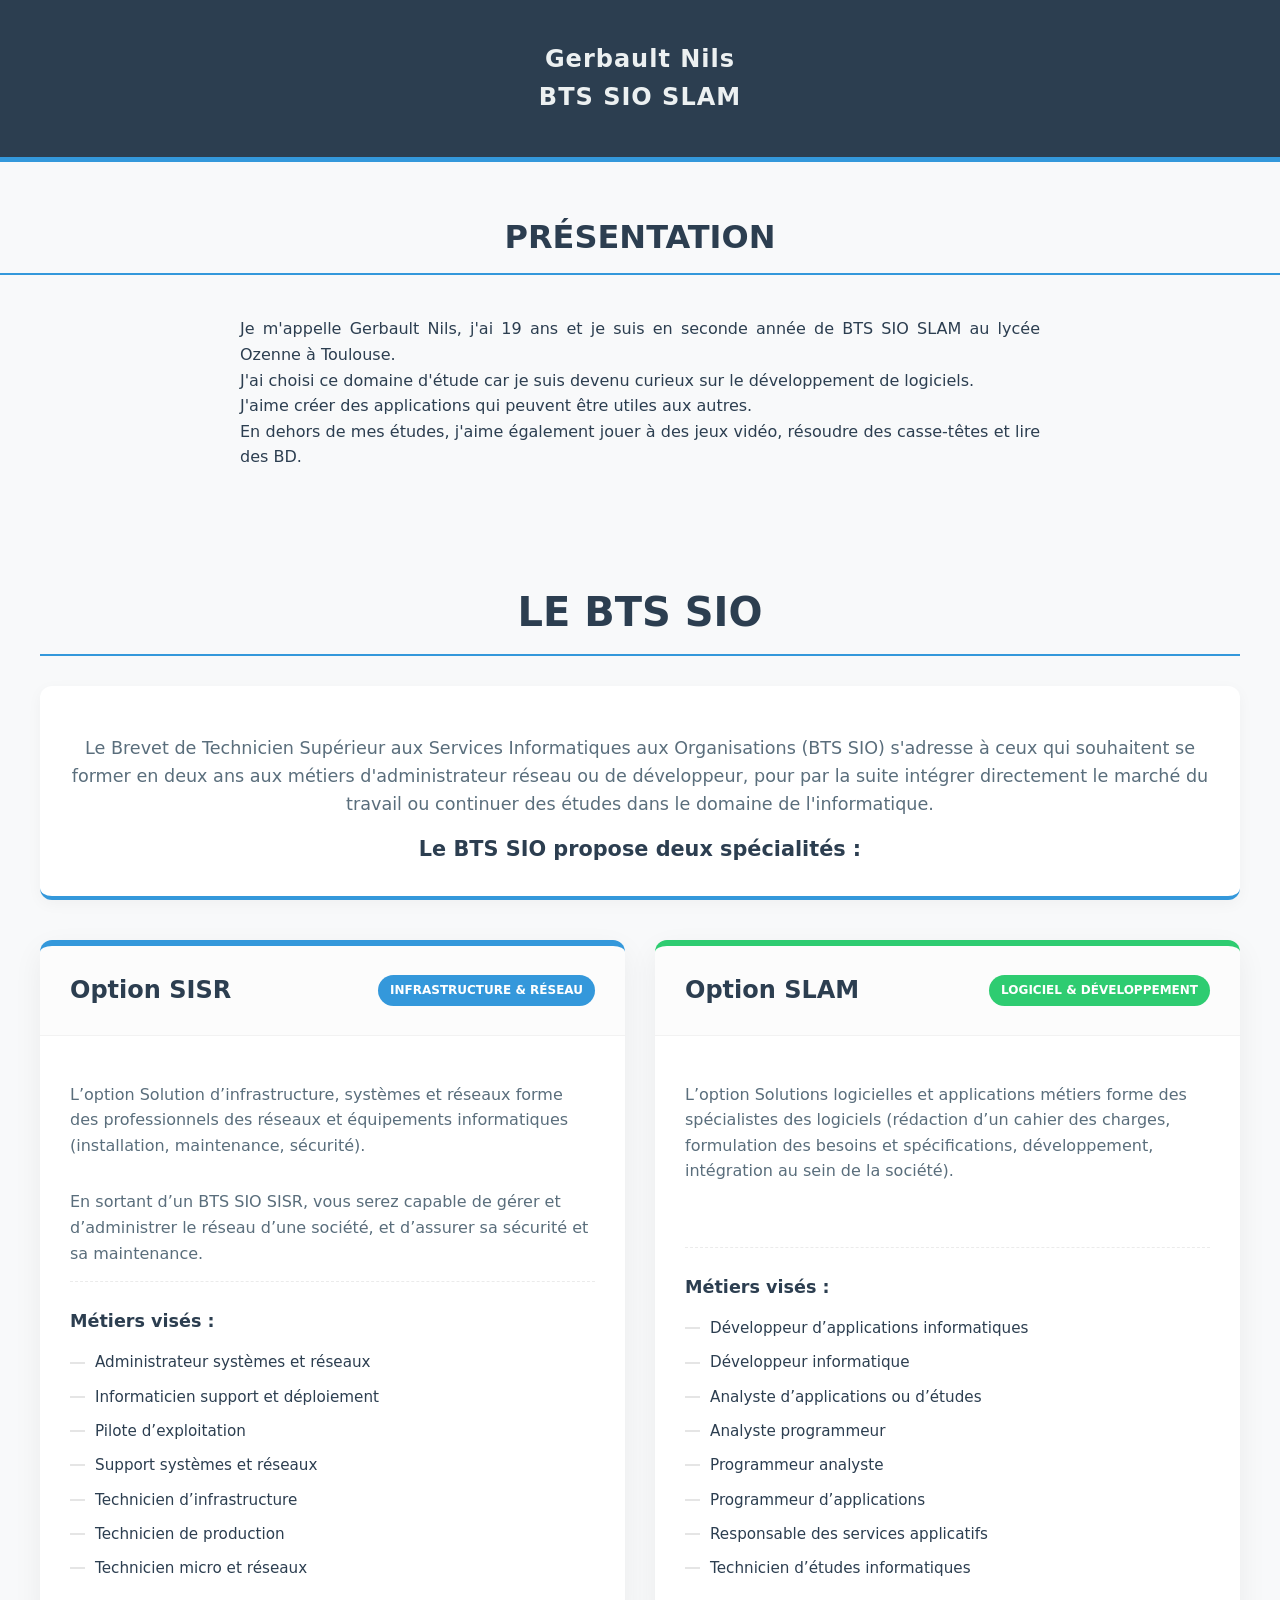
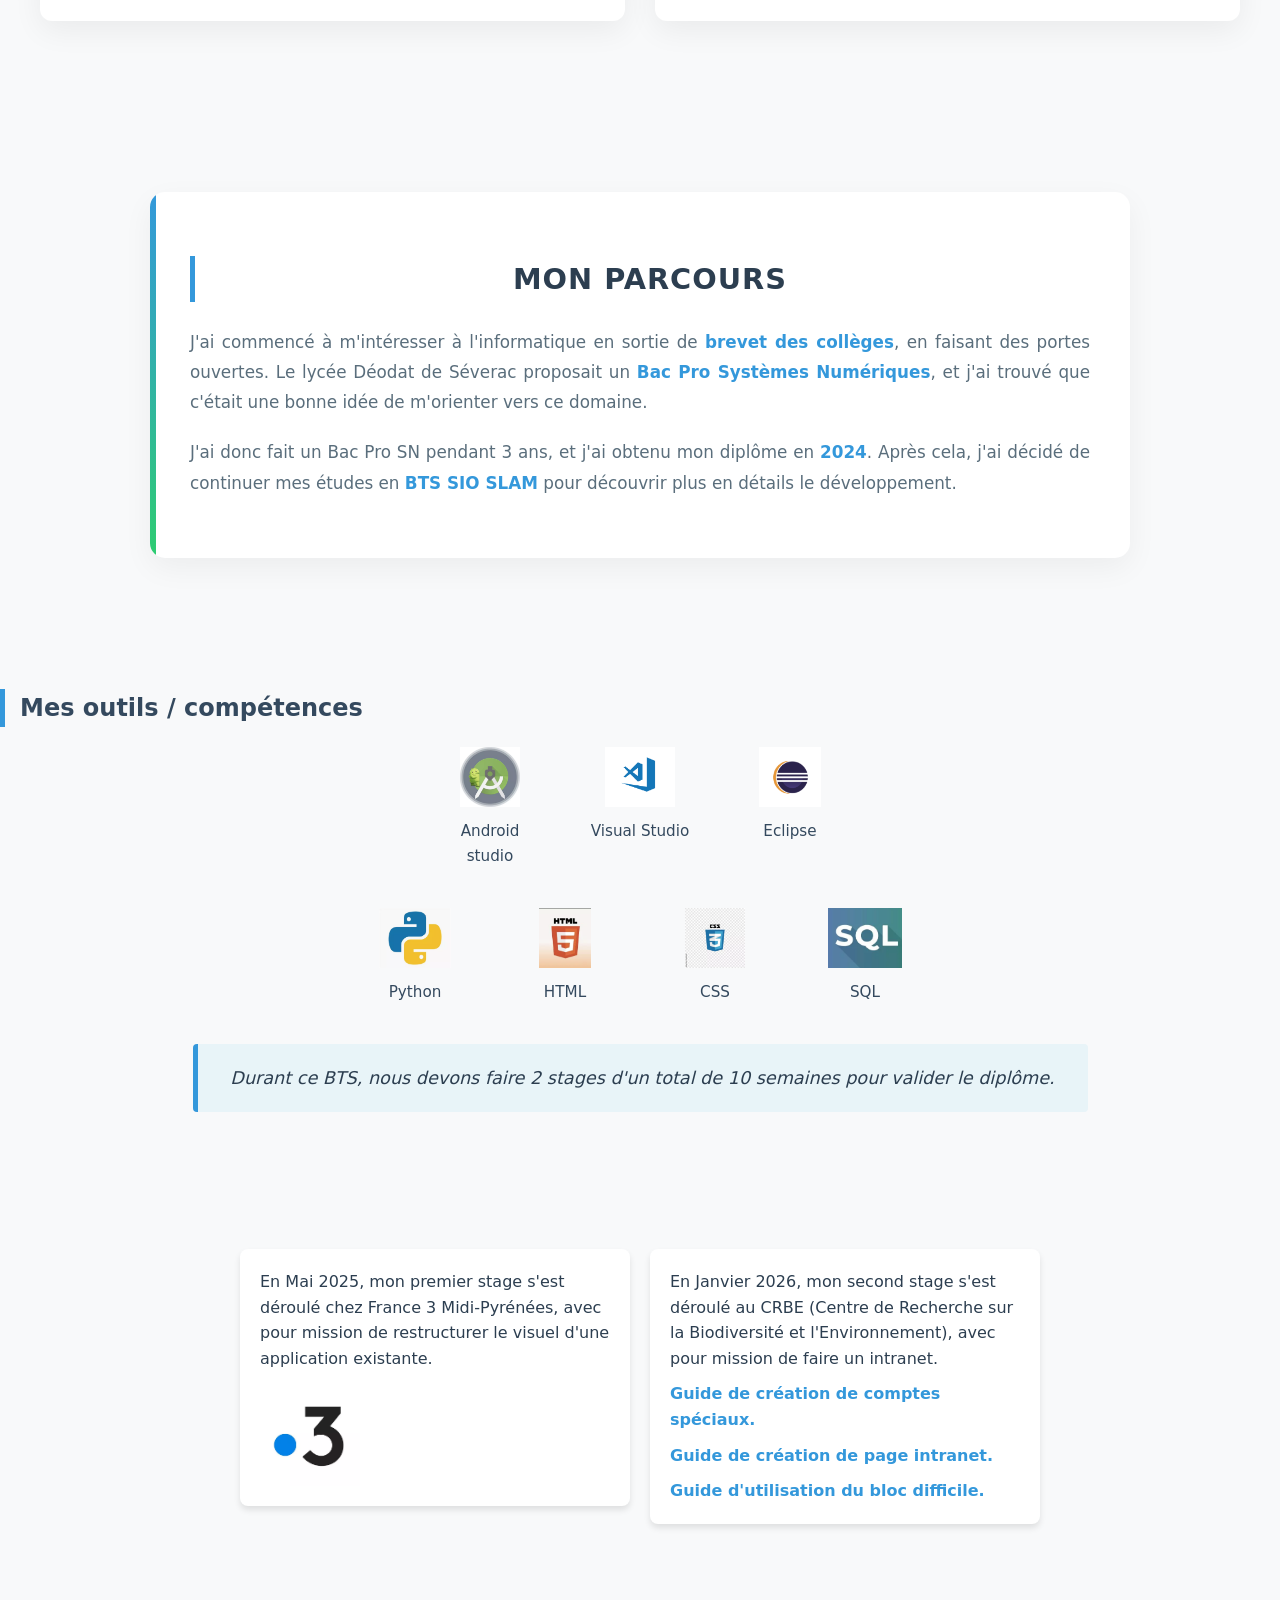
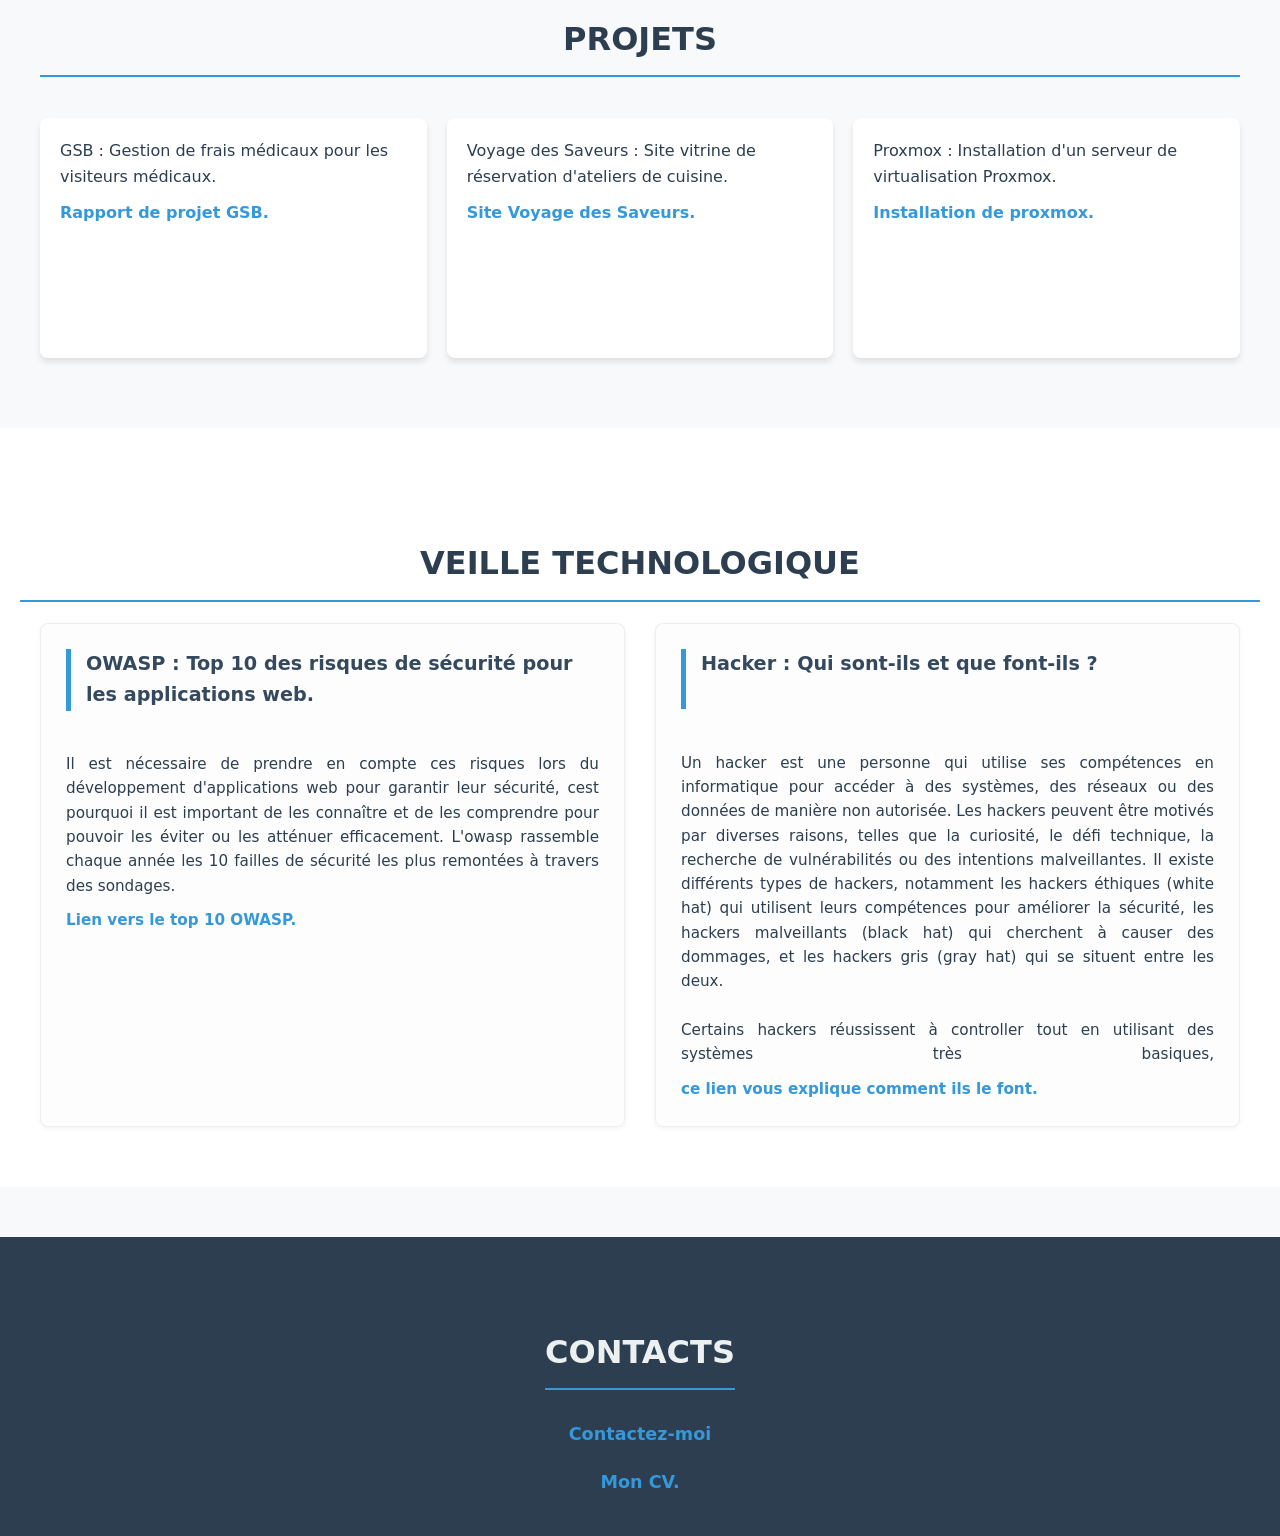
<file: index.html>
<!DOCTYPE html>
<html lang="fr">
<header>
     <link href="CSS.css" rel="stylesheet">
    <div class="titre">Gerbault Nils<br>
    BTS SIO SLAM<br>
    </div>
</header>
<body>
    <h1>Présentation</h1>
    <div class="texte">Je m'appelle Gerbault Nils, j'ai 19 ans et je suis en seconde année de BTS SIO SLAM au lycée Ozenne à Toulouse.<br>
        J'ai choisi ce domaine d'étude car je suis devenu curieux sur le développement de logiciels.<br>
        J'aime créer des applications qui peuvent être utiles aux autres.<br>
        En dehors de mes études, j'aime également jouer à des jeux vidéo, résoudre des casse-têtes et lire des BD.<br>
    </div>


<div class="BTS-section">
    <h1>Le BTS SIO</h1>
    <div class="introBTS-banner">
        <p>Le Brevet de Technicien Supérieur aux Services Informatiques aux Organisations (BTS SIO) s'adresse à ceux qui souhaitent se former en deux ans aux métiers d'administrateur réseau ou de développeur, pour par la suite intégrer directement le marché du travail ou continuer des études dans le domaine de l'informatique.</p>
        <strong>Le BTS SIO propose deux spécialités :</strong>
    </div>

    <div class="options-grid">
        <div class="option-card option-sisr">
            <div class="card-header">
                <h3>Option SISR</h3>
                <span class="badge">Infrastructure & Réseau</span>
            </div>
            <div class="card-body">
                <p>L’option Solution d’infrastructure, systèmes et réseaux forme des professionnels des réseaux et équipements informatiques (installation, maintenance, sécurité).</p>
                <p>En sortant d’un BTS SIO SISR, vous serez capable de gérer et d’administrer le réseau d’une société, et d’assurer sa sécurité et sa maintenance.</p>
                
                <div class="metiers-section">
                    <strong>Métiers visés :</strong>
                    <ul>
                        <li>Administrateur systèmes et réseaux</li>
                        <li>Informaticien support et déploiement</li>
                        <li>Pilote d’exploitation</li>
                        <li>Support systèmes et réseaux</li>
                        <li>Technicien d’infrastructure</li>
                        <li>Technicien de production</li>
                        <li>Technicien micro et réseaux</li>
                    </ul>
                </div>
            </div>
        </div>

        <div class="option-card option-slam">
            <div class="card-header">
                <h3>Option SLAM</h3>
                <span class="badge">Logiciel & Développement</span>
            </div>
            <div class="card-body">
                <p>L’option Solutions logicielles et applications métiers forme des spécialistes des logiciels (rédaction d’un cahier des charges, formulation des besoins et spécifications, développement, intégration au sein de la société).</p>
                
                <div class="metiers-section">
                    <strong>Métiers visés :</strong>
                    <ul>
                        <li>Développeur d’applications informatiques</li>
                        <li>Développeur informatique</li>
                        <li>Analyste d’applications ou d’études</li>
                        <li>Analyste programmeur</li>
                        <li>Programmeur analyste</li>
                        <li>Programmeur d’applications</li>
                        <li>Responsable des services applicatifs</li>
                        <li>Technicien d’études informatiques</li>
                    </ul>
                </div>
            </div>
        </div>
    </div>
</div>


        <br>
        <br>
        
        <div class="monParcour">
            <h2>Mon Parcours</h2>
            <div class="parcour-content">
                <p>J'ai commencé à m'intéresser à l'informatique en sortie de <strong>brevet des collèges</strong>, en faisant des portes ouvertes. 
                Le lycée Déodat de Séverac proposait un <strong>Bac Pro Systèmes Numériques</strong>, et j'ai trouvé que c'était une bonne idée de m'orienter vers ce domaine.</p>
                
                <p>J'ai donc fait un Bac Pro SN pendant 3 ans, et j'ai obtenu mon diplôme en <strong>2024</strong>. Après cela, j'ai décidé de continuer mes études en <strong>BTS SIO SLAM</strong> pour découvrir plus en détails le développement.</p>
            </div>
        </div>



        <br>
        <br>
    <div class="outilsCompetences">
        <h2>Mes outils / compétences</h2>
            <div class="outils">
                <ul>
                    <div class="android"><img src="image/android.png" class="Android">Android studio</div>
                    <div class="visual"><img src="image/VS.png" class="Visual">Visual Studio</div>
                    <div class="eclipse"><img src="image/eclipse.png" class="Eclipse">Eclipse</div>
                </ul>
            </div>

            <div class="competences">
                <ul>
                    <div class="python"><img src="image/python.png" class="Python">Python</div>
                    <div class="html"><img src="image/html.png" class="HTML">HTML</div>
                    <div class="css"><img src="image/css.png" class="CSS">CSS</div>
                    <div class="sql"><img src="image/sql.png" class="SQL">SQL</div>
                </ul>
            </div>
    </div>
    
    
    
    <div class="stageIntro">Durant ce BTS, nous devons faire 2 stages d'un total de 10 semaines pour valider le diplôme.</div>
        <br>
        <br>
        <br>
        <div class="stages"> 
            <div class="stageF3">En Mai 2025, mon premier stage s'est 
                                 déroulé chez France 3 Midi-Pyrénées, 
                                 avec pour mission de restructurer le 
                                 visuel d'une application existante.
            <br/>
            <img src="image/france3.png" class="logoFrance3"></div>
            <div class="stageCRBE">En Janvier 2026, mon second stage s'est déroulé au CRBE 
                                   (Centre de Recherche sur la Biodiversité et l'Environnement), 
                                   avec pour mission de faire un intranet.<br>
                <a href="doc/Guide_creation_compte_speciaux.pdf" target="_blank">Guide de création de comptes spéciaux.</a><br>
                <a href="doc/Guide_creation_page_intranet.pdf" target="_blank">Guide de création de page intranet.</a><br>
                <a href="doc/Guide_utilisation_bloc_difficile.pdf" target="_blank">Guide d'utilisation du bloc difficile.</a><br>
            </div>
        </div>
        
        <div class="projets">
            <h1>Projets</h1>
            <div class="projetGSB">
                GSB : Gestion de frais médicaux pour les visiteurs médicaux.<br>
                <a href="doc/RapportprojetAppliFrais.pdf" target="_blank">Rapport de projet GSB.</a><br>
            </div>
            <div class="VoyageDesSaveurs">
                Voyage des Saveurs : Site vitrine de réservation d'ateliers de cuisine.<br>
                <a href="VoyageSaveurs/index.html" target="_blank">Site Voyage des Saveurs.</a><br>
            </div>
            <div class="proxmox">
                Proxmox : Installation d'un serveur de virtualisation Proxmox.<br>
                <a href="doc/proxmox.pdf" target="_blank">Installation de proxmox.</a><br>
            </div>

        </div>

        <div class="veilleTechno">
            <h1>Veille technologique</h1>
            <div class="veilleTechno-container">
                <div class="owasp"><h2>OWASP : Top 10 des risques de sécurité pour les applications web.</h2><br>
                    <div class="texteOwasp">Il est nécessaire de prendre en compte ces risques lors du développement d'applications web pour garantir leur sécurité, cest pourquoi 
                                            il est important de les connaître et de les comprendre pour pouvoir les éviter ou les atténuer efficacement. 
                                            L'owasp rassemble chaque année les 10 failles de sécurité les plus remontées à travers des sondages.<br>
                                <a href="https://owasp.org/www-project-top-ten/" target="blank">Lien vers le top 10 OWASP.</a>
                    </div>
                </div>
                <div class="hacker"><h2>Hacker : Qui sont-ils et que font-ils ?</h2><br>
                    <div class="texteHacker">
                        Un hacker est une personne qui utilise ses compétences en informatique pour accéder à des systèmes, des réseaux ou des données de manière non autorisée. 
                        Les hackers peuvent être motivés par diverses raisons, telles que la curiosité, le défi technique, la recherche de vulnérabilités ou des intentions malveillantes. 
                        Il existe différents types de hackers, notamment les hackers éthiques (white hat) qui utilisent leurs compétences pour améliorer la sécurité,
                        les hackers malveillants (black hat) qui cherchent à causer des dommages, et les hackers gris (gray hat) qui se situent entre les deux.<br><br>

                        Certains hackers réussissent à controller tout en utilisant des systèmes très basiques, 
                        <a href="https://null-byte.wonderhowto.com/how-to/lora-range-test/" target="blank"> ce lien vous explique comment ils le font.</a>
                    </div>
                </div>
            </div>
        </div>
        



        
</body>
<footer>
    <div class="contacts">
            <h1>Contacts</h1>
            <ul>
                <li><a href="mailto:nilsgerbault@gmail.com">Contactez-moi</a></li>
                <a href="doc/CV.pdf" target="_blank">Mon CV.</a><br>
            </ul>   
        </div>
</footer>   
</html>
</file>
<file: CSS.css>
/* Configuration générale */
body {
    font-family: 'Segoe UI', Tahoma, Geneva, Verdana, sans-serif;
    line-height: 1.6;
    color: #333;
    background-color: #f4f7f6;
    margin: 0;
    padding: 0;
}

/* Header */
header {
    background-color: #2c3e50;
    color: #ecf0f1;
    padding: 40px 20px;
    text-align: center;
    border-bottom: 5px solid #3498db;
}

.titre {
    font-size: 1.5rem;
    font-weight: bold;
    letter-spacing: 1px;
}

/* Titres */
h1 {
    text-align: center;
    color: #2c3e50;
    margin-top: 50px;
    text-transform: uppercase;
    border-bottom: 2px solid #3498db;
    display: inline-block;
    padding-bottom: 10px;
    width: 100%;
}

h2 {
    color: #34495e;
    border-left: 5px solid #3498db;
    padding-left: 15px;
}

/* --- Global Styles for this Section --- */
:root {
  --blue-sio: #3498db;
  --green-sio: #2ecc71;
  --text-primary: #2c3e50;
  --text-secondary: #5a6e7c;
  --card-bg: #ffffff;
  --body-bg: #f8f9fa;
  --font-base: 'Inter', 'Segoe UI', system-ui, -apple-system, sans-serif;
}

body {
  font-family: var(--font-base);
  color: var(--text-primary);
  background-color: var(--body-bg);
  line-height: 1.6;
}

.BTS-section {
  max-width: 1200px;
  margin: 60px auto;
  padding: 0 20px;
}

.BTS-section h1 {
  text-align: center;
  color: var(--text-primary);
  font-size: 2.5rem;
  margin-bottom: 30px;
}

/* --- Intro Banner --- */
.introBTS-banner {
  background-color: var(--card-bg);
  padding: 30px;
  border-radius: 12px;
  box-shadow: 0 4px 15px rgba(0,0,0,0.04);
  margin-bottom: 40px;
  text-align: center;
  border-bottom: 4px solid var(--blue-sio);
}

.introBTS-banner p {
  color: var(--text-secondary);
  font-size: 1.1rem;
  margin-bottom: 15px;
}

.introBTS-banner strong {
  display: block;
  font-size: 1.3rem;
  color: var(--text-primary);
}

/* --- Options Grid --- */
.options-grid {
  display: flex;
  justify-content: center;
  gap: 30px;
  flex-wrap: wrap; /* Important for Mobile */
}

/* --- Option Cards --- */
.option-card {
  flex: 1;
  min-width: 350px; /* Minimum width before breaking on mobile */
  background-color: var(--card-bg);
  border-radius: 12px;
  box-shadow: 0 10px 30px rgba(0,0,0,0.06);
  display: flex;
  flex-direction: column;
  transition: transform 0.3s ease, box-shadow 0.3s ease;
  overflow: hidden; /* Important for the top border radius */
}

.option-card:hover {
  transform: translateY(-8px);
  box-shadow: 0 15px 45px rgba(0,0,0,0.1);
}

/* Colored Top Border based on Option */
.option-card.option-sisr {
  border-top: 6px solid var(--blue-sio);
}

.option-card.option-slam {
  border-top: 6px solid var(--green-sio);
}

/* Card Header */
.card-header {
  padding: 25px 30px;
  background-color: rgba(0,0,0,0.01);
  border-bottom: 1px solid rgba(0,0,0,0.04);
  display: flex;
  justify-content: space-between;
  align-items: center;
}

.card-header h3 {
  margin: 0;
  font-size: 1.5rem;
  color: var(--text-primary);
}

/* --- Badge --- */
.badge {
  font-size: 0.75rem;
  font-weight: 700;
  text-transform: uppercase;
  padding: 6px 12px;
  border-radius: 20px;
  color: #fff;
}

.option-sisr .badge {
  background-color: var(--blue-sio);
}

.option-slam .badge {
  background-color: var(--green-sio);
}

/* Card Body */
.card-body {
  padding: 30px;
  flex-grow: 1; /* Pushes list of professions down evenly */
  display: flex;
  flex-direction: column;
}

.card-body p {
  color: var(--text-secondary);
  font-size: 1rem;
  margin-bottom: 15px;
}

/* --- Métiers Section --- */
.metiers-section {
  margin-top: auto; /* Aligns this block to the bottom of the card */
  padding-top: 25px;
  border-top: 1px dashed rgba(0,0,0,0.08);
}

.metiers-section strong {
  display: block;
  font-size: 1.1rem;
  color: var(--text-primary);
  margin-bottom: 15px;
}

/* --- Metiers List --- */
.card-body ul {
  list-style: none;
  padding: 0;
  margin: 0;
}

.card-body li {
  position: relative;
  padding-left: 25px;
  margin-bottom: 10px;
  color: var(--text-primary);
  font-size: 0.95rem;
  transition: color 0.2s ease;
}

/* Decorative Bullet (Dashed line) */
.card-body li::before {
  content: "";
  position: absolute;
  left: 0;
  top: 50%;
  transform: translateY(-50%);
  width: 15px;
  height: 2px;
  background-color: rgba(0,0,0,0.1);
  transition: width 0.3s ease, background-color 0.3s ease;
}

/* Hover Interaction on list items */
.card-body li:hover {
  color: var(--blue-sio);
}

.option-slam .card-body li:hover {
  color: var(--green-sio);
}

.card-body li:hover::before {
  width: 25px;
  background-color: currentColor;
}

/* --- Responsive Layout --- */
@media (max-width: 768px) {
  .options-grid {
    flex-direction: column;
    align-items: center;
  }
  
  .option-card {
    width: 100%;
    min-width: unset;
  }
}
.sisr, .slam {
    flex: 1;
    min-width: 300px;
    padding: 25px;
    background-color: #fdfdfd;
    border-radius: 10px;
    box-shadow: 0 2px 10px rgba(0,0,0,0.05);
    
    /* Harmonisation de l'écriture */
    font-family: 'Segoe UI', Tahoma, sans-serif; /* Même police */
    font-size: 0.95rem;                          /* Même taille */
    line-height: 1.6;                            /* Même interligne */
    color: #444;                                 /* Même couleur de texte */
    text-align: justify;                         /* Texte bien aligné à gauche et à droite */
}

/* Mise en forme des listes de métiers */
.sisr, .slam {
    line-height: 1.7;
    font-size: 0.95rem;
    color: #444;
}

/* Pour simuler une liste à puces sur les métiers sans changer ton HTML */
.sisr br + text, .slam br + text {
    display: list-item;
    list-style-type: "▹ ";
    margin-left: 20px;
}

/* --- Section Mon Parcours --- */
.monParcour {
    max-width: 900px;
    margin: 60px auto;
    padding: 40px;
    background-color: #ffffff;
    border-radius: 15px;
    box-shadow: 0 10px 30px rgba(0,0,0,0.05);
    position: relative;
    overflow: hidden;
}

/* Petit liseré décoratif sur le côté */
.monParcour::before {
    content: "";
    position: absolute;
    left: 0;
    top: 0;
    bottom: 0;
    width: 6px;
    background: linear-gradient(to bottom, #3498db, #2ecc71);
}

.monParcour h2 {
    color: #2c3e50;
    font-size: 1.8rem;
    margin-bottom: 25px;
    text-transform: uppercase;
    letter-spacing: 1px;
    text-align: center;
}

.parcour-content p {
    font-size: 1.05rem;
    line-height: 1.8;
    color: #5a6e7c;
    margin-bottom: 20px;
    text-align: justify;
}

/* Mise en avant des mots clés (gras) */
.parcour-content strong {
    color: #3498db;
    font-weight: 600;
}

/* Responsive */
@media (max-width: 768px) {
    .monParcour {
        margin: 30px 20px;
        padding: 25px;
    }
}

.stageIntro {
    max-width: 850px;
    margin: 40px auto; /* Centre le bloc horizontalement */
    padding: 20px;
    background-color: #e8f4f8; /* Un bleu très léger pour la faire ressortir */
    border-left: 5px solid #3498db; /* Un rappel de la couleur bleue de votre thème */
    border-radius: 4px;
    font-size: 1.1rem;
    font-style: italic;
    color: #2c3e50;
    text-align: center; /* Centre le texte à l'intérieur */
}

/* Conteneurs de texte */
.texte, .texteOwasp, .texteHacker {
    max-width: 800px;
    margin: 20px auto;
    padding: 0 20px;
    text-align: justify;
}

/* Section Compétences (Alignement horizontal) */
/* Style global pour les listes de logos (Outils + Compétences) */
.outils ul, .competences ul {
    display: flex;
    justify-content: center;
    align-items: flex-start; /* Aligne le haut des icônes */
    flex-wrap: wrap;
    list-style: none;
    padding: 0;
    gap: 40px;
    margin-bottom: 40px;
}



/* Conteneur individuel pour chaque icône + texte */
.outils ul div, .competences ul div {
    display: flex;
    flex-direction: column; /* Empile l'image et le texte */
    align-items: center;    /* Centre horizontalement l'image et le texte */
    width: 110px;           /* Largeur fixe pour un alignement propre */
    text-align: center;
    font-size: 0.95rem;
    color: #34495e;
    font-weight: 500;
    transition: color 0.3s ease;
}

/* Style des images */
.outils img, .competences img {
    height: 60px;
    width: auto;
    margin-bottom: 12px; /* Espace entre l'icône et son nom */
    transition: transform 0.3s cubic-bezier(0.175, 0.885, 0.32, 1.275), filter 0.3s ease;
    filter: grayscale(20%);
}

/* Animation au survol du bloc complet */
.outils ul div:hover img, .competences ul div:hover img {
    transform: scale(1.15);
    filter: grayscale(0%);
}

.outils ul div:hover {
    color: #3498db; /* Le texte change de couleur en même temps que l'image */
}

/* Responsive : On réduit un peu la taille sur mobile */
@media (max-width: 480px) {
    .outils ul, .competences ul {
        gap: 20px;
    }
    .outils ul div, .competences ul div {
        width: 80px;
        font-size: 0.8rem;
    }
    .outils img, .competences img {
        height: 45px;
    }
}

/* Section Stages et Projets (Alignement horizontal) */
.stages, .projets {
    display: flex;
    justify-content: center;
    align-items: flex-start;
    flex-wrap: wrap;
    gap: 20px;
    padding: 20px;
    max-width: 1200px;
    margin: 0 auto;
}

.stageF3, .stageCRBE, .projetGSB, .VoyageDesSaveurs, .proxmox {
    background: white;
    padding: 20px;
    border-radius: 8px;
    box-shadow: 0 4px 6px rgba(0,0,0,0.1);
    flex: 1;
    min-width: 280px; /* Force l'alignement côte à côte si l'écran est large */
    max-width: 350px;
    min-height: 200px;
    transition: box-shadow 0.3s ease;
}

.stageF3:hover, .stageCRBE:hover, .projetGSB:hover, .VoyageDesSaveurs:hover, .proxmox:hover {
    box-shadow: 0 8px 15px rgba(0,0,0,0.15);
}

.logoFrance3 {
    width: 100px;
    margin-top: 15px;
    display: block;
}

/* Liens */
a {
    color: #3498db;
    text-decoration: none;
    font-weight: 600;
    display: inline-block;
    margin-top: 10px;
}

a:hover {
    color: #2980b9;
    text-decoration: underline;
}

/* Veille Technologique */
/* Section Veille Technologique - Alignement horizontal */
.veilleTechno {
    background-color: #fff;
    padding: 60px 20px;
    margin-top: 50px;
}

/* Conteneur pour les deux sujets de veille */
.veilleTechno-container {
    display: flex;
    justify-content: center;
    align-items: stretch; /* Pour qu'ils aient la même hauteur */
    flex-wrap: wrap;
    gap: 30px;
    max-width: 1200px;
    margin: 0 auto;
}

.owasp, .hacker {
    flex: 1;
    min-width: 300px; /* Largeur minimum avant de passer l'un sous l'autre sur mobile */
    max-width: 550px;
    background: #fdfdfd;
    padding: 25px;
    border: 1px solid #eee;
    border-radius: 8px;
    box-shadow: 0 2px 5px rgba(0,0,0,0.05);
}

/* Ajustement des titres à l'intérieur de la veille */
.owasp h2, .hacker h2 {
    font-size: 1.2rem;
    margin-top: 0;
    min-height: 60px; /* Aligne les débuts de paragraphes si un titre est plus long */
}

.texteOwasp, .texteHacker {
    margin: 0;
    padding: 0;
    font-size: 0.95rem;
}

/* Footer */
/* Style du Footer */
footer {
    background-color: #2c3e50;
    color: #ecf0f1;
    padding: 40px 20px; /* On donne de l'espace interne */
    margin-top: 50px;
    text-align: center;
}

/* On stylise le titre à l'intérieur du footer */
footer h1 {
    color: #ecf0f1;
    border-bottom: 2px solid #3498db;
    width: auto;
    display: inline-block;
    margin-bottom: 20px;
}

/* On enlève les puces de la liste et on centre */
.contacts ul {
    list-style: none;
    padding: 0;
    margin: 0;
}

.contacts li {
    margin-bottom: 10px;
}

/* Style spécifique pour les liens du footer */
footer a {
    color: #3498db;
    font-size: 1.1rem;
    transition: color 0.3s ease;
}

footer a:hover {
    color: #1abc9c; /* Une couleur turquoise au survol pour le côté moderne */
    text-decoration: none;
}

/* Responsive : Si l'écran est petit, on empile les éléments */
@media (max-width: 768px) {
    .stages, .projets {
        flex-direction: column;
        align-items: center;
    }
    
    .stageF3, .stageCRBE, .projetGSB, .VoyageDesSaveurs, .proxmox {
        width: 90%;
    }
}
</file>
